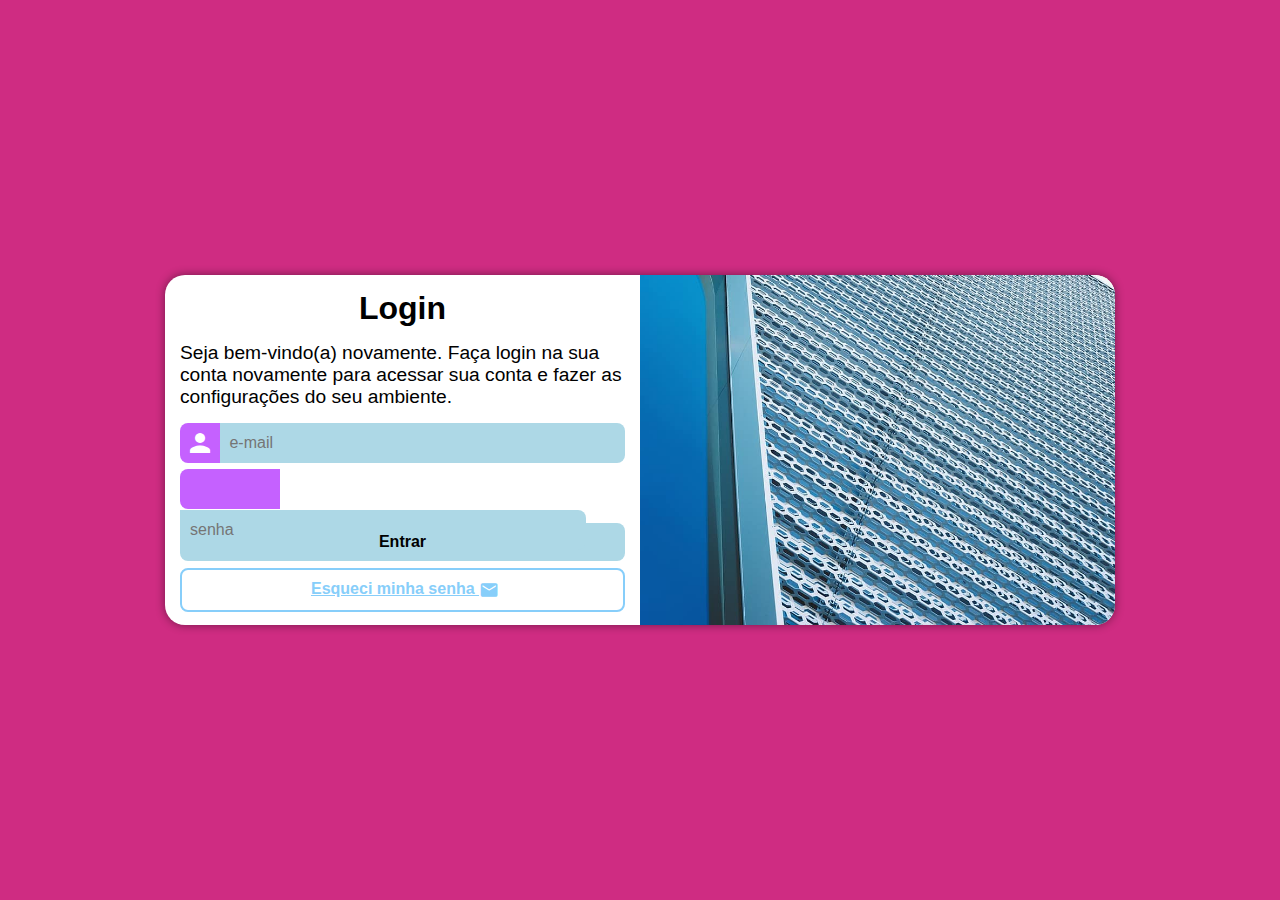
<file: index.html>
<!DOCTYPE html>
<html lang="pt-br">
<head>
    <meta charset="UTF-8">
    <meta name="viewport" content="width=device-width, initial-scale=1.0">
    <title>Login</title>
    <link rel="stylesheet" href="https://fonts.googleapis.com/icon?family=Material+Icons">
    <link rel="stylesheet" href="estilos/style.css">
    <link rel="stylesheet" href="estilos/media-queries.css">
</head>
<body>
    <main>
        <section id="login">
            <div id="imagem"></div>
            <div id="formulario">
                <form action="login.php" method="post">
                    <h1>Login</h1>
                    <p>Seja bem-vindo(a) novamente. Faça login na sua conta novamente para acessar sua conta e fazer as configurações do seu ambiente.</p>

                    <div class="formitem">
                        <span class="material-icons">person</span>
                        <input type="email" name="email" id="iemail" placeholder="e-mail" autocomplete="email">
                        <label for="iemail" required max-length="30">E-mail: </label>
                    </div>
                    
                    <div class="formitem">
                        <span class="material-icons">key</span>
                        <input type="password" name="password" id="ipassword" placeholder="senha" autocomplete="current-password">
                        <label for="ipassword" required min-length="8">Senha: </label>
                    </div>

                    <div>
                        <input type="submit" value="Entrar">
                    </div>
                    <div>
                        <a href="#">Esqueci minha senha <span class="material-icons">mail</span></a>
                        
                    </div>
                </form>
            </div>
        </section>
    </main>
</body>
</html>
</file>
<file: estilos/style.css>
@charset "UTF-8";

/* 
    Paleta de cores:
    Verde: #49a09d
    Roxo: #5f2c82
*/

*
{
    padding:0;
    margin:0;
    box-sizing: border-box;
    font-family: Arial, Helvetica, sans-serif;
    font-size: 1em;
}

body
{
    background-color: #cf2c82;
    height: 100vh;
    width: 100vw;
}

main
{
    position: relative;
    height:100vh;
    width:100vw;
}

section#login
{
    background-color: white;
    width: 250px;
    height: 545px;
    
    border-radius: 20px;
    box-shadow: 0px 0px 10px rgba(0, 0, 0, 0.452);
    
    position:absolute;
    top:50%;
    left:50%;
    
    overflow: hidden;
    
    transform: translate(-50%,-50%);
    transition: width .25s, height .25s;
    transition-timing-function: ease;

}

section#login > div#imagem
{
    background-image: url('../imagens/metal.jpg');
    background-size: cover;
    background-position: left bottom;
    background-repeat: no-repeat;
    height: 200px;
    
    display: block;
}
section#login > div#formulario
{
    padding: 15px 15px 20px 15px;
    height: 200px;
    display: block;
}
div.formitem
{
    background-color: rgba(255, 0, 43, 0);
    margin-bottom: 7px;
    border-radius: 6px;
    height: 40px;

}

span.material-icons
{
    font-size: 20px;
    width: min-content;
    text-align: center;
    vertical-align: middle;
    position: relative;
    margin-right:-5px;
}
div.formitem span.material-icons
{
    top: -1px;
    font-size: 30px;
    line-height: 40px;
    margin-right:-5px;
    padding: 0 5px;
    color: white;
    background-color: rgb(197, 97, 255);
    border-radius: 8px 0 0 8px;
}
div.formitem input:focus-within
{
    background-color: white;
    border: none;
}
div.formitem input
{
    border:none;
    background-color: lightblue;
    height:100%;
    padding:10px;
    width:calc(100% - 39px);
    border-radius: 0 8px 8px 0;
    margin-right:-5px;
}

p
{
    font-size: 0.8em;
    margin-bottom: 15px;
}

h1
{
    text-align: center;
    margin-bottom: 15px;
    font-size: 2em;
}

input[type=submit], a
{
    padding:10px;
    width:100%;
    margin:auto;
    margin-bottom: 7px;
    margin-top: 13px;
    background-color: lightblue;
    border: none;
    display: block;
    text-align: center;
    font-weight: bold;
    border-radius: 8px;
}

a
{
    margin-top: 0px;
    background-color: rgb(255, 255, 255);
    border: 2px solid lightskyblue;
    color:lightskyblue;
    display:block;
    border-radius: 8px;
    width:100%;
}

label
{
    display: none;
}
</file>
<file: estilos/media-queries.css>
@charset "UTF-8";

/* Extra small devices (phones, 600px and down)
Small devices (portrait tablets and large phones, 600px and up)
Medium devices (landscape tablets, 768px and up)
Large devices (laptops/desktops, 992px and up)
Extra large devices (large laptops and desktops, 1200px and up) */

@media screen and (min-width:768px) and (max-width: 992px) and (orientation: landscape)
{
    section#login
    {
        height: 350px;
        width: 90vw;
    }
    
    section#login > div#imagem
    {
        float: left;
        width: 30%;
        height: 100%;
    }
    section#login > div#formulario
    {
        float:right;
        width: 70%;
        height: 100%;
    }

    p
    {
        font-size: 1em;
    }
}
@media screen and (min-width:993px)
{
    section#login
    {
        width: 950px;
        height:350px;
    }
    section#login > div#imagem
    {
        float: right;
        width: 50%;
        height: 100%;
    }
    section#login > div#formulario
    {
        float:left;
        width: 50%;
        height: 100%;
    }

    p
    {
        font-size: 1.2em;
    }

}
</file>
